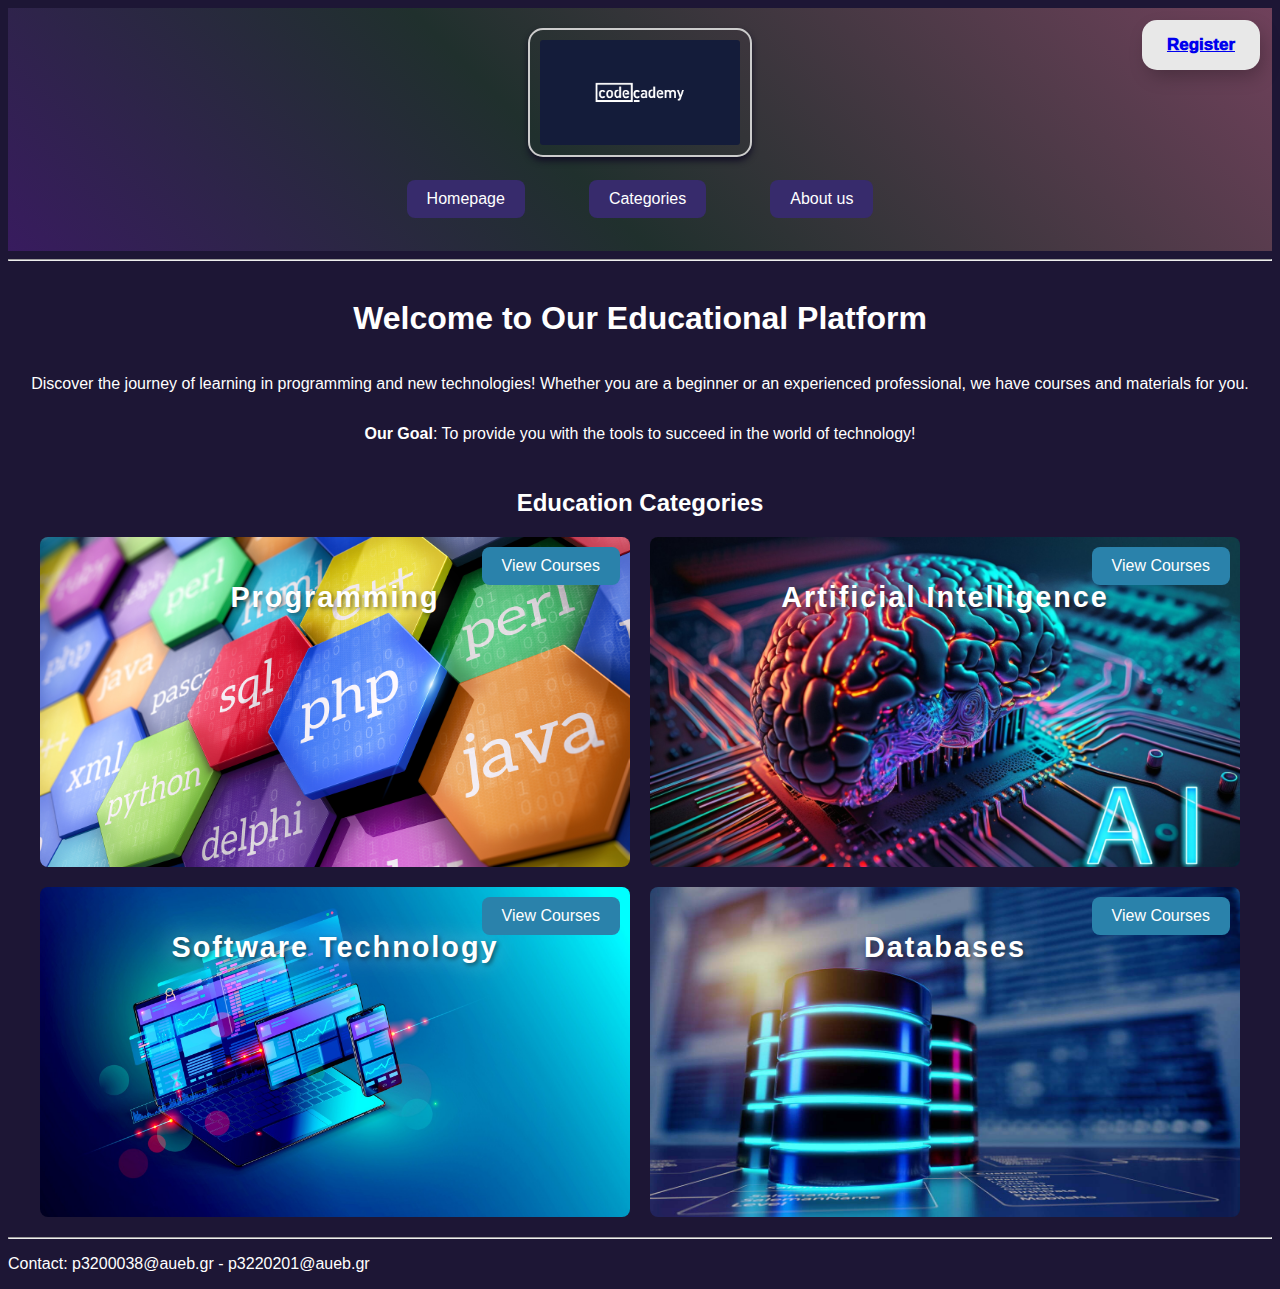
<file: ΗΤΜL/PART_A/exercize5/index.html>
<!DOCTYPE html>
<html>
<head>
    <title>Homepage</title>
    <link rel="stylesheet" href="style.css">
    <meta charset="UTF-8">
    <meta name="viewport" content="width=device-width, initial-scale=1.0">
</head>

<body>
    <header>
        <div id="header_photo">
            <img src="images/logo.webp" width="200" height="100">
        </div>
        <div id="menu">
            <table id="nav_bar">
                <tbody>
                    <tr>
                        <td><a href="index.html" target="_blank"> Homepage </a> </td>
                        <td> <a href="categories.html" target="_blank"> Categories</a> </td>
                        <td> <a href="about_us.html " target="_blank">  About us </a> </td>
                    </tr>
                </tbody>
            </table>
        </div>
        <button class="reg"><a href="registration.html" target="_blank">Register</a></button>
        </header>
    <hr/>

    <main>
        <!-- Welcome Section -->
        <section id="welcome">
            <h1>Welcome to Our Educational Platform</h1>
            <p>Discover the journey of learning in programming and new technologies! Whether you are a beginner or an experienced professional, we have courses and materials for you.</p>
            <p><strong>Our Goal</strong>: To provide you with the tools to succeed in the world of technology!</p>
        </section>

        <section id="featured-categories">
            <h2>Education Categories</h2>
            <div class="category-container">
                <div class="category">
                    <h3>Programming</h3>
                    <p class="description">Learn the fundamental principles and programming languages such as Java and Python.</p>
                    <a href="categories.html#programming" target="_blank">View Courses</a>
                </div>
                <div class="category">
                    <h3>Artificial Intelligence</h3>
                    <p class="description">Discover technologies like machine learning and natural language processing.</p>
                    <a href="categories.html#ai" target="_blank">View Courses</a>
                </div>
                <div class="category">
                    <h3>Software Technology</h3>
                    <p class="description">Explore software design practices and quality assurance.</p>
                    <a href="categories.html" target="_blank">View Courses</a>
                </div>
                <div class="category">
                    <h3>Databases</h3>
                    <p class="description">Learn how to design and manage databases such as SQL and NoSQL.</p>
                    <a href="categories.html" target="_blank">View Courses</a>
                </div>
            </div>
        </section>

        
    </main>

    <hr>

    <footer>
        <p>Contact:
            <a href="mailto:p3200038@aueb.gr">p3200038@aueb.gr</a> -
            <a href="mailto:p3220201@aueb.gr">p3220201@aueb.gr</a>
        </p>
    </footer>
</body>
</html>
</file>
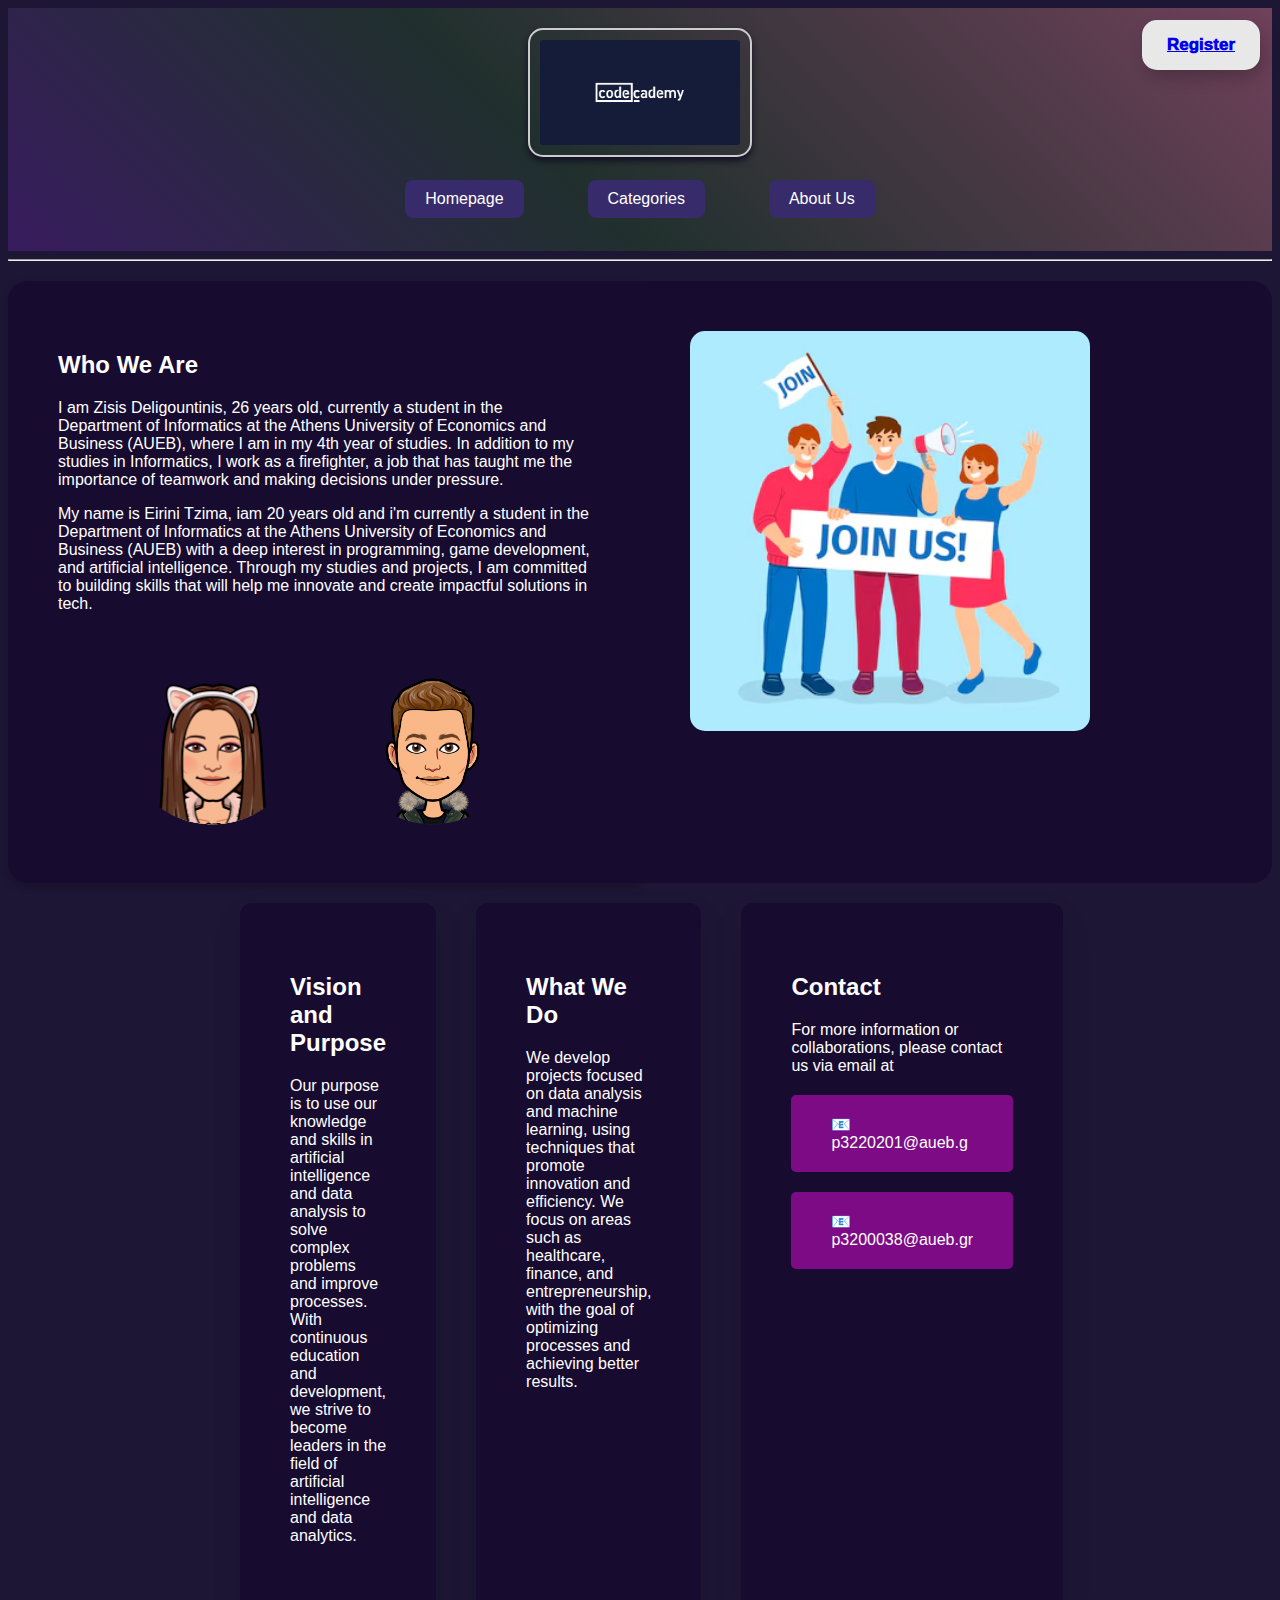
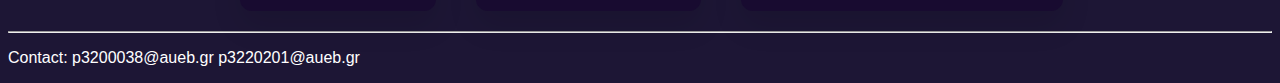
<file: ΗΤΜL/PART_A/exercize5/about_us.html>
<!DOCTYPE html>
<html lang="en">
<head>
    <meta charset="UTF-8">
    <meta name="viewport" content="width=device-width, initial-scale=1.0">
    <link rel="stylesheet" href="style.css">
    <style>
        #about_us{
            width: 400px;
            height: 400px;
        }
        @media (pointer: coarse) {
            #about_us{
                transform:none ;
            }
        }
        </style>
    <title>About Us</title>
</head>
<body>

    <header>
        <div id="header_photo">
            <img src="images/logo.webp" width="200" height="100" alt="Logo">
        </div>
        <div id="menu">
            <table id="nav_bar">
                <tbody>
                    <tr>
                        <td><a href="index.html" target="_blank"> Homepage </a></td>
                        <td><a href="categories.html" target="_blank"> Categories </a></td>
                        <td><a href="about_us.html" target="_blank"> About Us </a></td>
                    </tr>
                </tbody>
            </table>
        </div>
        <button class="reg"><a href="registration.html" target="_blank">Register</a></button>
    </header>
    <hr/>
    <!-- Split-screen layout for "Who We Are" section -->
    <div class="split-screen">
        <div class="split left">
            <h2>Who We Are</h2>
            <p>I am Zisis Deligountinis, 26 years old, currently a student in the Department of Informatics at the Athens University of Economics and Business (AUEB), where I am in my 4th year of studies. In addition to my studies in Informatics, I work as a firefighter, a job that has taught me the importance of teamwork and making decisions under pressure.</p>
            <p>My name is Eirini Tzima, iam 20 years old and i'm currently a student in the Department of Informatics at the Athens University of Economics and Business (AUEB) with a deep interest in programming, game development, and artificial intelligence. Through my studies and projects, I am committed to building skills that will help me innovate and create impactful solutions in tech.</p>
            <div class="team-container">
                <!-- First member -->
                <div class="image-container member1"></div>
                <!-- Second member -->
                <div class="image-container member2"></div>
            </div>
        </div>

        <div class="split right">
            <img id="about_us"src=" images/our-team.avif" alt="Our Team" />
        </div>
    </div>

    <div class="about_us">
        <div class="card">
            <h2>Vision and Purpose</h2>
            <p>Our purpose is to use our knowledge and skills in artificial intelligence and data analysis to solve complex problems and improve processes. With continuous education and development, we strive to become leaders in the field of artificial intelligence and data analytics.</p>
        </div>

        <div class="card">
            <h2>What We Do</h2>
            <p>We develop projects focused on data analysis and machine learning, using techniques that promote innovation and efficiency. We focus on areas such as healthcare, finance, and entrepreneurship, with the goal of optimizing processes and achieving better results.</p>
        </div>

        <div class="card">
            <h2>Contact</h2>
            <p>For more information or collaborations, please contact us via email at <a href="mailto:p3220201@aueb.gr"> 📧p3220201@aueb.g</a><a href="mailto:p3220201@aueb.gr"> 📧 p3200038@aueb.gr</a></p>
        </div>
    </div>

    <hr/>
    <footer>
        <p>Contact:
            <a href="mailto:p3200038@aueb.gr">p3200038@aueb.gr</a>
            <a href="mailto:p3220201@aueb.gr">p3220201@aueb.gr</a>
        </p>
    </footer>

</body>
</html>
</file>
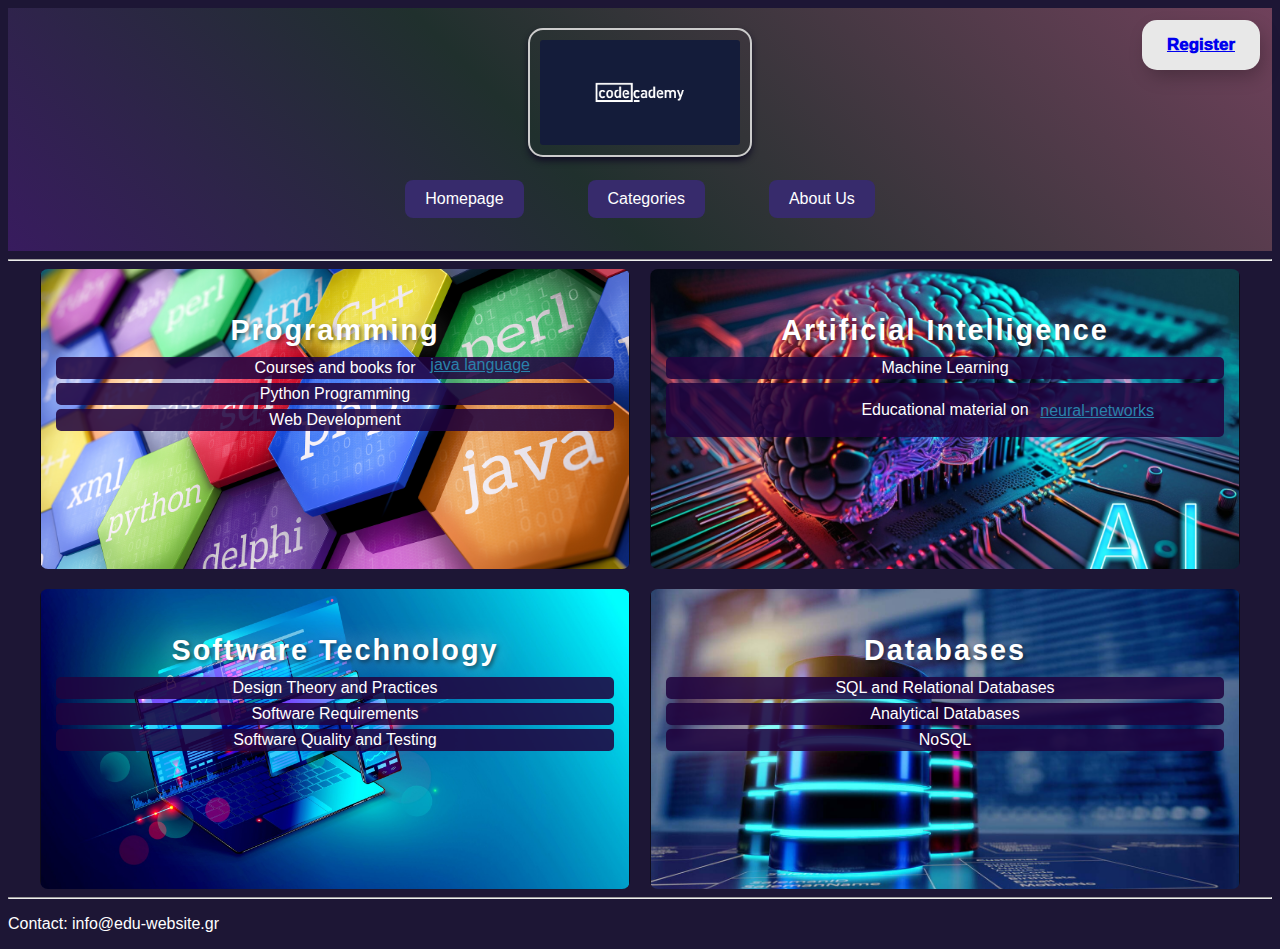
<file: ΗΤΜL/PART_A/exercize5/categories.html>
<!DOCTYPE html>
<html>
<head>
    <title>Categories</title>
    <meta charset="UTF-8">
    <meta name="viewport" content="width=device-width, initial-scale=1.0">
    <link rel="stylesheet" href="style.css">
    <style> .category {
        border-color: rgba(240, 248, 255, 0);
    }
    </style>
</head>
<body>
    <header>
        <div id="header_photo">
            <img src="images/logo.webp" width="200" height="100">
        </div>
        <div id="menu">
            <table id="nav_bar">
                <tbody>
                    <tr>
                        <td><a href="index.html" target="_blank"> Homepage </a> </td>
                        <td><a href="categories.html" target="_blank"> Categories </a></td>
                        <td><a href="about_us.html" target="_blank"> About Us </a></td>
                    </tr>
                </tbody>
            </table>
        </div>
        <button class="reg"><a href="registration.html" target="_blank">Register</a></button>
    </header>
    <hr/>

    <main class="category-container">
        <article class="category">
            <h3>Programming</h3>
            <p class="description">Learn the fundamental principles and programming languages such as Java and Python.</p>
            <ul>
                <li >Courses and books for <a id="link1" href="java-programming.html">java language</a></li>
                <li>Python Programming</li>
                <li>Web Development</li>
            </ul>

        </article>

        <article class="category">
            <h3>Artificial Intelligence</h3>
            <p class="description">Discover technologies like machine learning and natural language processing.</p>
            <ul >
                <li>Machine Learning</li>
                <li ><p>Educational material on<a id="link2" href="neural-networks.html">neural-networks</a></p></li>
            </ul>
        </article>

        <article class="category">
            <h3>Software Technology</h3>
            <p class="description">Explore software design practices and quality assurance.</p>
            <ul >
                <li>Design Theory and Practices</li>
                <li>Software Requirements</li>
                <li>Software Quality and Testing</li>
            </ul>
        </article>

        <article class="category">
            <h3>Databases</h3>
            <p class="description">Learn how to design and manage databases such as SQL and NoSQL.</p>
            <ul>
                <li>SQL and Relational Databases</li>
                <li>Analytical Databases</li>
                <li>NoSQL</li>
            </ul>
        </article>
    </main>

    <hr/>
    <footer>
        <p>Contact: <a href="mailto:info@edu-website.gr">info@edu-website.gr</a></p>
    </footer>
</body>
</html>
</file>
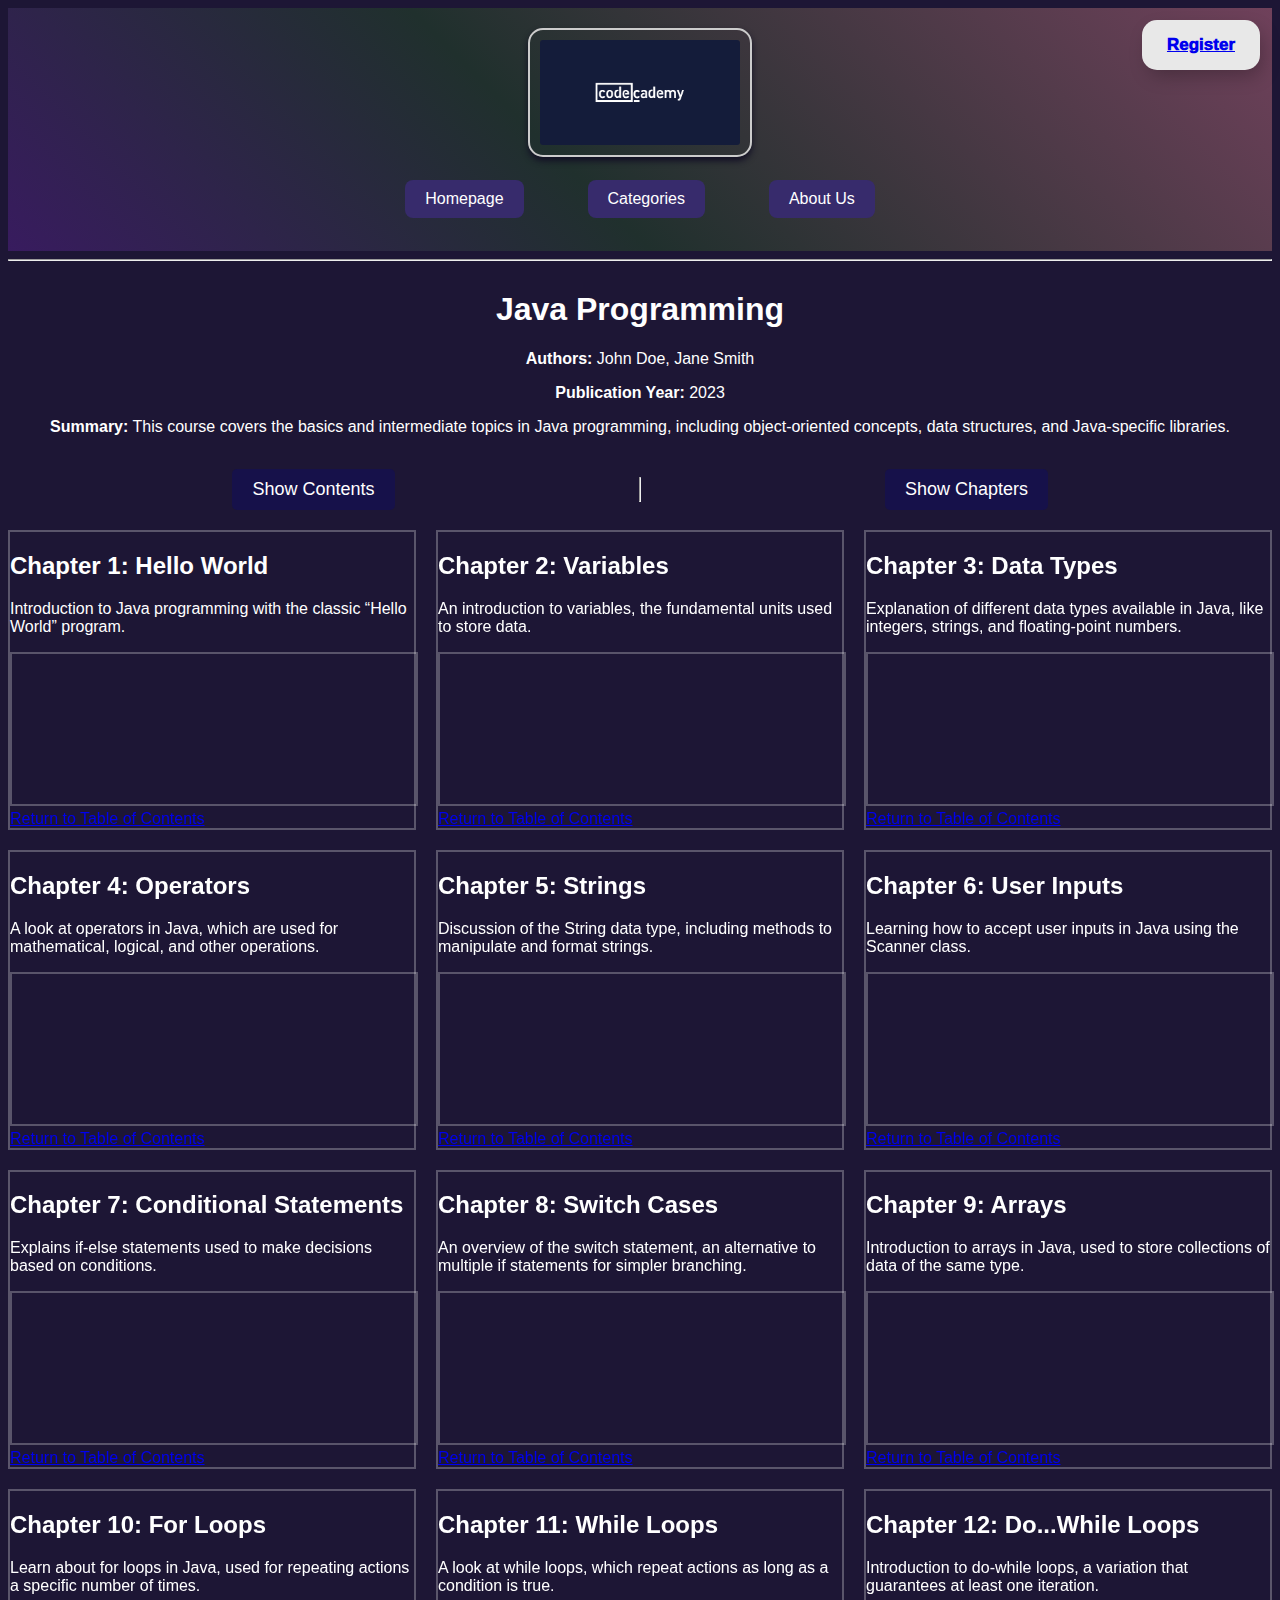
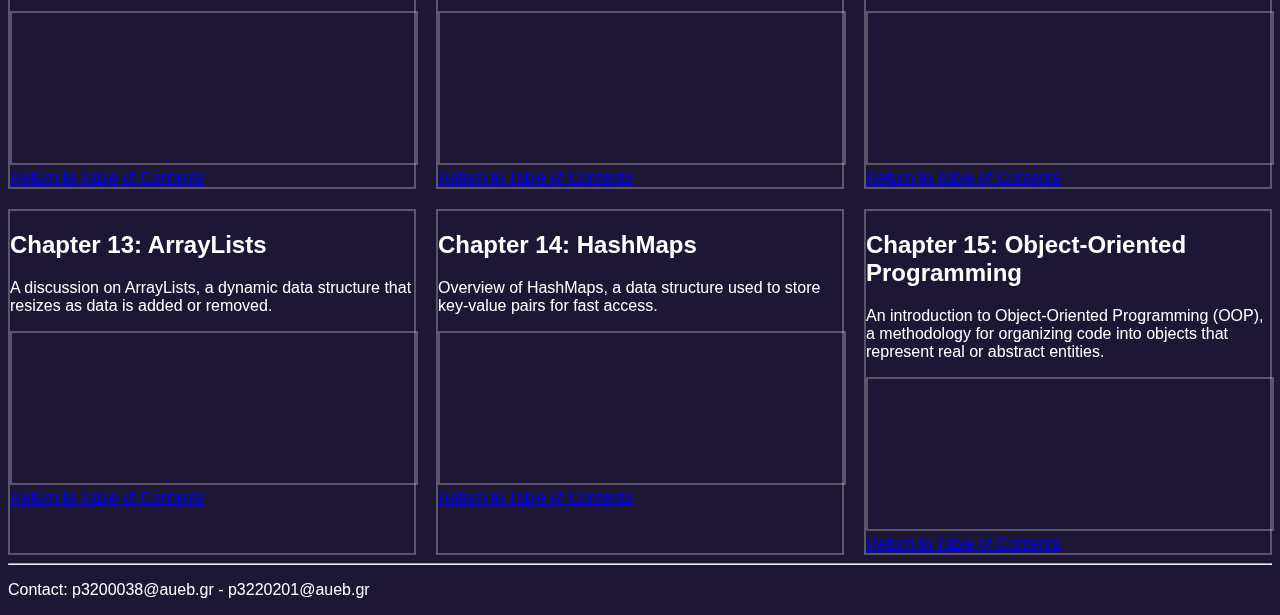
<file: ΗΤΜL/PART_A/exercize5/java-programming-lecture.html>
<!DOCTYPE html>
<html>
<head>
    <title>Java Course</title>
    <link rel="stylesheet" href="style.css">
    <meta charset="UTF-8">
    <meta name="viewport" content="width=device-width, initial-scale=1.0">
    <style>
        #start{
            text-align: center;
            margin-bottom: 1em;
            border: 1px solid #dddddd00;
            background-color: #371e5f00;
        }
    </style>

</head>
<body>
    <header>
        <div id="header_photo">
            <img src="images/logo.webp" width="200" height="100" alt="Logo">
        </div>
        <div id="menu">
            <table id="nav_bar">
                <tbody>
                    <tr>
                        <td><a href="index.html" target="_blank"> Homepage </a></td>
                        <td><a href="categories.html" target="_blank"> Categories </a></td>
                        <td><a href="about_us.html" target="_blank"> About Us </a></td>
                    </tr>
                </tbody>
            </table>
        </div>
        <button class="reg"><a href="registration.html" target="_blank">Register</a></button>
    </header>

    <hr/>
    <section id="start">
        <h1>Java Programming</h1>
        <p><strong>Authors:</strong> John Doe, Jane Smith</p>
        <p><strong>Publication Year:</strong> 2023</p>
        <p><strong>Summary:</strong> This course covers the basics and intermediate topics in Java programming, including object-oriented concepts, data structures, and Java-specific libraries.</p>
    </section>
    <main class="lectures">
        <!-- Book Information -->
        <section class="info" id="toc-container">
            <!-- Button to trigger hover -->
            <button id="toc-button">Show Contents</button>
        
            <!-- Hidden Table of Contents -->
            <div id="toc">
                <p><strong>Contents:</strong></p>
                <ul>
                    <li>⌨️ (0:00:00) Hello World </li>
                    <li>⌨️ (0:06:39) Variables </li>
                    <li>⌨️ (0:13:12) Data Types </li>
                    <li>⌨️ (0:20:27) Operators </li>
                    <li>⌨️ (0:47:33) Strings </li>
                    <li>⌨️ (1:16:42) User Inputs </li>
                    <li>⌨️ (1:35:13) Conditional Statements </li>
                    <li>⌨️ (1:46:38) Switch Cases </li>
                    <li>⌨️ (1:55:59) Arrays </li>
                    <li>⌨️ (2:27:45) For Loops </li>
                    <li>⌨️ (2:47:22) While Loops </li>
                    <li>⌨️ (2:50:20) Do...While Loops </li>
                    <li>⌨️ (2:52:02) ArrayLists </li>
                    <li>⌨️ (3:12:25) HashMaps </li>
                    <li>⌨️ (3:28:38) Object-Oriented Programming </li>
                </ul>
                <p><strong>Rating:</strong> 4.8/5 (540 ratings)</p>
                <a href="java-programming.html">Return to Java Programming</a>
            </div>
        </section>
        

        <hr>
        <!-- Table of Contents -->
        <section class="info" id="toc-container">
            <!-- Button to trigger hover -->
            <button id="toc-button">Show Chapters</button>
        
            <!-- Hidden Table of Contents -->
            <div id="toc">
                <p><strong>Chapter:</strong></p>
                <ul>
                    <li><a href="#chapter1">Chapter 1: Hello World</a></li>
                    <li><a href="#chapter1">Chapter 1: Hello World</a></li>
                    <li><a href="#chapter2">Chapter 2: Variables</a></li>
                    <li><a href="#chapter3">Chapter 3: Data Types</a></li>
                    <li><a href="#chapter4">Chapter 4: Operators</a></li>
                    <li><a href="#chapter5">Chapter 5: Strings</a></li>
                    <li><a href="#chapter6">Chapter 6: User Inputs</a></li>
                    <li><a href="#chapter7">Chapter 7: Conditional Statements</a></li>
                    <li><a href="#chapter8">Chapter 8: Switch Cases</a></li>
                    <li><a href="#chapter9">Chapter 9: Arrays</a></li>
                    <li><a href="#chapter10">Chapter 10: For Loops</a></li>
                    <li><a href="#chapter11">Chapter 11: While Loops</a></li>
                    <li><a href="#chapter12">Chapter 12: Do...While Loops</a></li>
                    <li><a href="#chapter13">Chapter 13: ArrayLists</a></li>
                    <li><a href="#chapter14">Chapter 14: HashMaps</a></li>
                    <li><a href="#chapter15">Chapter 15: Object-Oriented Programming</a></li>
                </ul>
            </div>
        </section>

        <!-- Chapters -->
        <section id="chapter1" class="chapter">
            <h2>Chapter 1: Hello World</h2>
            <p>Introduction to Java programming with the classic “Hello World” program.</p>
            <iframe width="560" height="315" src="https://www.youtube.com/embed/A74TOX803D0?start=0" allowfullscreen></iframe>
            <br>
            <a href="#toc">Return to Table of Contents</a>
        </section>

        <section id="chapter2" class="chapter">
            <h2>Chapter 2: Variables</h2>
            <p>An introduction to variables, the fundamental units used to store data.</p>
            <iframe width="560" height="315" src="https://www.youtube.com/embed/A74TOX803D0?start=399" allowfullscreen></iframe>
            <br>
            <a href="#toc">Return to Table of Contents</a>
        </section>

        <section id="chapter3" class="chapter">
            <h2>Chapter 3: Data Types</h2>
            <p>Explanation of different data types available in Java, like integers, strings, and floating-point numbers.</p>
            <iframe width="560" height="315" src="https://www.youtube.com/embed/A74TOX803D0?start=792" allowfullscreen></iframe>
            <br>
            <a href="#toc">Return to Table of Contents</a>
        </section>

        <section id="chapter4" class="chapter">
            <h2>Chapter 4: Operators</h2>
            <p>A look at operators in Java, which are used for mathematical, logical, and other operations.</p>
            <iframe width="560" height="315" src="https://www.youtube.com/embed/A74TOX803D0?start=1227" allowfullscreen></iframe>
            <br>
            <a href="#toc">Return to Table of Contents</a>
        </section>

        <section id="chapter5" class="chapter">
            <h2>Chapter 5: Strings</h2>
            <p>Discussion of the String data type, including methods to manipulate and format strings.</p>
            <iframe width="560" height="315" src="https://www.youtube.com/embed/A74TOX803D0?start=2853" allowfullscreen></iframe>
            <br>
            <a href="#toc">Return to Table of Contents</a>
        </section>

        <section id="chapter6" class="chapter">
            <h2>Chapter 6: User Inputs</h2>
            <p>Learning how to accept user inputs in Java using the Scanner class.</p>
            <iframe width="560" height="315" src="https://www.youtube.com/embed/A74TOX803D0?start=4602" allowfullscreen></iframe>
            <br>
            <a href="#toc">Return to Table of Contents</a>
        </section>

        <section id="chapter7" class="chapter">
            <h2>Chapter 7: Conditional Statements</h2>
            <p>Explains if-else statements used to make decisions based on conditions.</p>
            <iframe width="560" height="315" src="https://www.youtube.com/embed/A74TOX803D0?start=5713" allowfullscreen></iframe>
            <br>
            <a href="#toc">Return to Table of Contents</a>
        </section>

        <section id="chapter8" class="chapter">
            <h2>Chapter 8: Switch Cases</h2>
            <p>An overview of the switch statement, an alternative to multiple if statements for simpler branching.</p>
            <iframe width="560" height="315" src="https://www.youtube.com/embed/A74TOX803D0?start=6398" allowfullscreen></iframe>
            <br>
            <a href="#toc">Return to Table of Contents</a>
        </section>

        <section id="chapter9" class="chapter">
            <h2>Chapter 9: Arrays</h2>
            <p>Introduction to arrays in Java, used to store collections of data of the same type.</p>
            <iframe width="560" height="315" src="https://www.youtube.com/embed/A74TOX803D0?start=6959" allowfullscreen></iframe>
            <br>
            <a href="#toc">Return to Table of Contents</a>
        </section>

        <section id="chapter10" class="chapter">
            <h2>Chapter 10: For Loops</h2>
            <p>Learn about for loops in Java, used for repeating actions a specific number of times.</p>
            <iframe width="560" height="315" src="https://www.youtube.com/embed/A74TOX803D0?start=10065" allowfullscreen></iframe>
            <br>
            <a href="#toc">Return to Table of Contents</a>
        </section>

        <section id="chapter11" class="chapter">
            <h2>Chapter 11: While Loops</h2>
            <p>A look at while loops, which repeat actions as long as a condition is true.</p>
            <iframe width="560" height="315" src="https://www.youtube.com/embed/A74TOX803D0?start=10042" allowfullscreen></iframe>
            <br>
            <a href="#toc">Return to Table of Contents</a>
        </section>

        <section id="chapter12" class="chapter">
            <h2>Chapter 12: Do...While Loops</h2>
            <p>Introduction to do-while loops, a variation that guarantees at least one iteration.</p>
            <iframe width="560" height="315" src="https://www.youtube.com/embed/A74TOX803D0?start=10220" allowfullscreen></iframe>
            <br>
            <a href="#toc">Return to Table of Contents</a>
        </section>

        <section id="chapter13" class="chapter">
            <h2>Chapter 13: ArrayLists</h2>
            <p>A discussion on ArrayLists, a dynamic data structure that resizes as data is added or removed.</p>
            <iframe width="560" height="315" src="https://www.youtube.com/embed/A74TOX803D0?start=10322" allowfullscreen></iframe>
            <br>
            <a href="#toc">Return to Table of Contents</a>
        </section>

        <section id="chapter14" class="chapter">
            <h2>Chapter 14: HashMaps</h2>
            <p>Overview of HashMaps, a data structure used to store key-value pairs for fast access.</p>
            <iframe width="560" height="315" src="https://www.youtube.com/embed/A74TOX803D0?start=11545" allowfullscreen></iframe>
            <br>
            <a href="#toc">Return to Table of Contents</a>
        </section>

        <section id="chapter15" class="chapter">
            <h2>Chapter 15: Object-Oriented Programming</h2>
            <p>An introduction to Object-Oriented Programming (OOP), a methodology for organizing code into objects that represent real or abstract entities.</p>
            <iframe width="560" height="315" src="https://www.youtube.com/embed/A74TOX803D0?start=12518" allowfullscreen></iframe>
            <br>
            <a href="#toc">Return to Table of Contents</a>
        </section>
    </main>
    <hr/>
    <footer>
        <p>Contact:
            <a href="mailto:p3200038@aueb.gr">p3200038@aueb.gr</a> -
            <a href="mailto:p3220201@aueb.gr">p3220201@aueb.gr</a>
        </p>
    </footer>
</body>
</html>
</file>
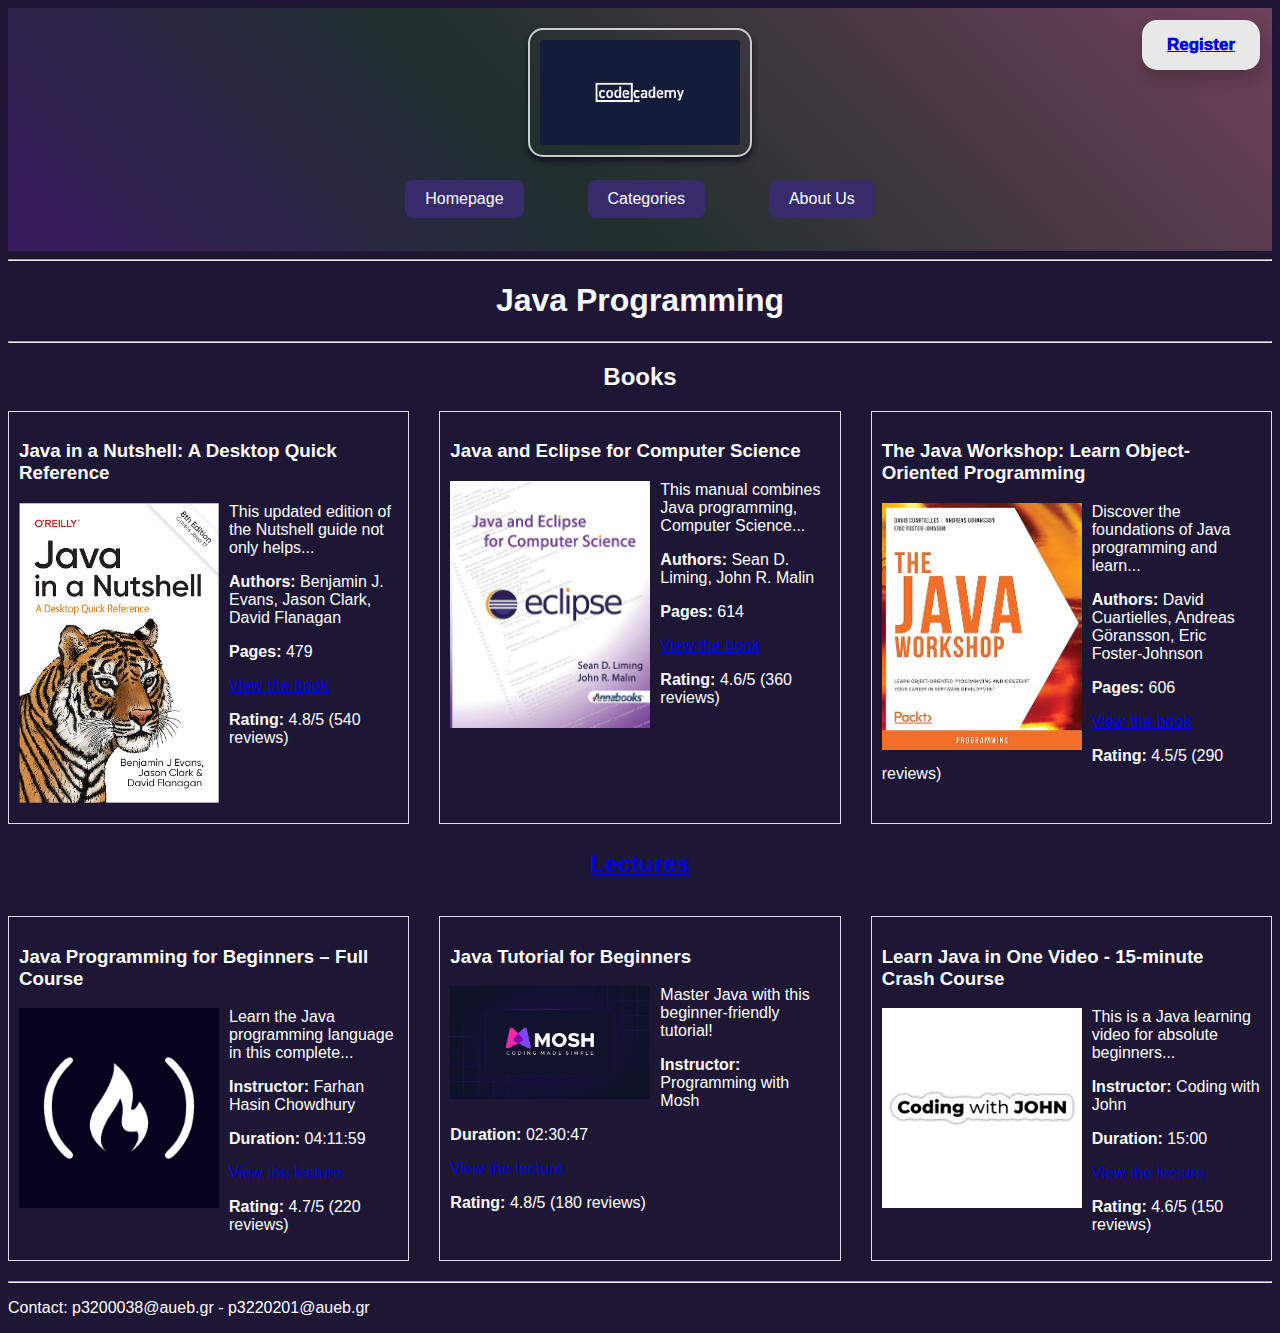
<file: ΗΤΜL/PART_A/exercize5/java-programming.html>
<!DOCTYPE html>
<html>
<head>
    <title>Java Programming</title>
    <meta charset="UTF-8">
    <meta name="viewport" content="width=device-width, initial-scale=1.0">
    <link rel="stylesheet" href="style.css">
    <style>
        h1,h2{
            text-align: center;
        }
    </style>
</head>

<body>
    <header>
        <div id="header_photo">
            <img src="images/logo.webp" width="200" height="100">
        </div>
        <div id="menu">
            <table id="nav_bar">
                <tbody>
                    <tr>
                        <td><a href="index.html" target="_blank"> Homepage </a></td>
                        <td><a href="categories.html" target="_blank"> Categories </a></td>
                        <td><a href="about_us.html" target="_blank"> About Us </a></td>
                    </tr>
                </tbody>
            </table>
        </div>
        <button class="reg"><a href="registration.html" target="_blank">Register</a></button>
    </header>
    <hr/>

    <main>
        <h1>Java Programming</h1>
        <hr/> 
        <h2>Books</h2>

        <section>
            <div class="article-row">
                <article>
                    <h3>Java in a Nutshell: A Desktop Quick Reference</h3>
                    <img src="images/Java in a Nutshell- A Desktop Quick Reference.jpg" alt="Java Book 1" width="100" height="150">
                    <p>This updated edition of the Nutshell guide not only helps...</p>
                    <p><strong>Authors:</strong> Benjamin J. Evans, Jason Clark, David Flanagan</p>
                    <p><strong>Pages:</strong> 479</p>
                    <a href="https://freecomputerbooks.com/Java-in-a-Nutshell.html" target="_blank">View the book</a>
                    <p><strong>Rating:</strong> 4.8/5 (540 reviews)</p>
                </article>

                <article>
                    <h3>Java and Eclipse for Computer Science</h3>
                    <img src="images/Java and Eclipse for Computer Science.jpg" alt="Java Book 2" width="100" height="150">
                    <p>This manual combines Java programming, Computer Science...</p>
                    <p><strong>Authors:</strong> Sean D. Liming, John R. Malin</p>
                    <p><strong>Pages:</strong> 614</p>
                    <a href="https://freecomputerbooks.com/Java-and-Eclipse-for-Computer-Science.html" target="_blank">View the book</a>
                    <p><strong>Rating:</strong> 4.6/5 (360 reviews)</p>
                </article>

                <article>
                    <h3>The Java Workshop: Learn Object-Oriented Programming</h3>
                    <img src="images/The Java Workshop- Learn Object-Oriented Programming.jpg" alt="Java Book 3" width="100" height="150">
                    <p>Discover the foundations of Java programming and learn...</p>
                    <p><strong>Authors:</strong> David Cuartielles, Andreas Göransson, Eric Foster-Johnson</p>
                    <p><strong>Pages:</strong> 606</p>
                    <a href="https://freecomputerbooks.com/The-Java-Workshop.html" target="_blank">View the book</a>
                    <p><strong>Rating:</strong> 4.5/5 (290 reviews)</p>
                </article>
            </div>
            <h2 class="linked"><a id="linked" href="java-programming-lecture.html">Lectures</a></h2>
            <div class="article-row">

                <article>
                    <h3>Java Programming for Beginners – Full Course</h3>
                    <img src="images/free code camp.png" alt="Java Lecture 1" width="150" height="150">
                    <p>Learn the Java programming language in this complete...</p>
                    <p><strong>Instructor:</strong> Farhan Hasin Chowdhury</p>
                    <p><strong>Duration:</strong> 04:11:59</p>
                    <a href="https://www.youtube.com/watch?v=A74TOX803D0" target="_blank">View the lecture</a>
                    <p><strong>Rating:</strong> 4.7/5 (220 reviews)</p>
                </article>

                <article>
                    <h3>Java Tutorial for Beginners</h3>
                    <img src="images/programming with mosh.jpeg" alt="Java Lecture 2" width="150" height="150">
                    <p>Master Java with this beginner-friendly tutorial!</p>
                    <p><strong>Instructor:</strong> Programming with Mosh</p>
                    <p><strong>Duration:</strong> 02:30:47</p>
                    <a href="https://www.youtube.com/watch?v=eIrMbAQSU34" target="_blank">View the lecture</a>
                    <p><strong>Rating:</strong> 4.8/5 (180 reviews)</p>
                </article>

                <article>
                    <h3>Learn Java in One Video - 15-minute Crash Course</h3>
                    <img src="images/coding.jpg" alt="Java Lecture 3" width="150" height="150">
                    <p>This is a Java learning video for absolute beginners...</p>
                    <p><strong>Instructor:</strong> Coding with John</p>
                    <p><strong>Duration:</strong> 15:00</p>
                    <a href="https://www.youtube.com/watch?v=drQK8ciCAjY" target="_blank">View the lecture</a>
                    <p><strong>Rating:</strong> 4.6/5 (150 reviews)</p>
                </article>
            </div>
        </section>

    </main>

    <hr>

    <footer>
        <p>Contact:
            <a href="mailto:p3200038@aueb.gr">p3200038@aueb.gr</a> -
            <a href="mailto:p3220201@aueb.gr">p3220201@aueb.gr</a>
        </p>
    </footer>
</body>
</html>
</file>
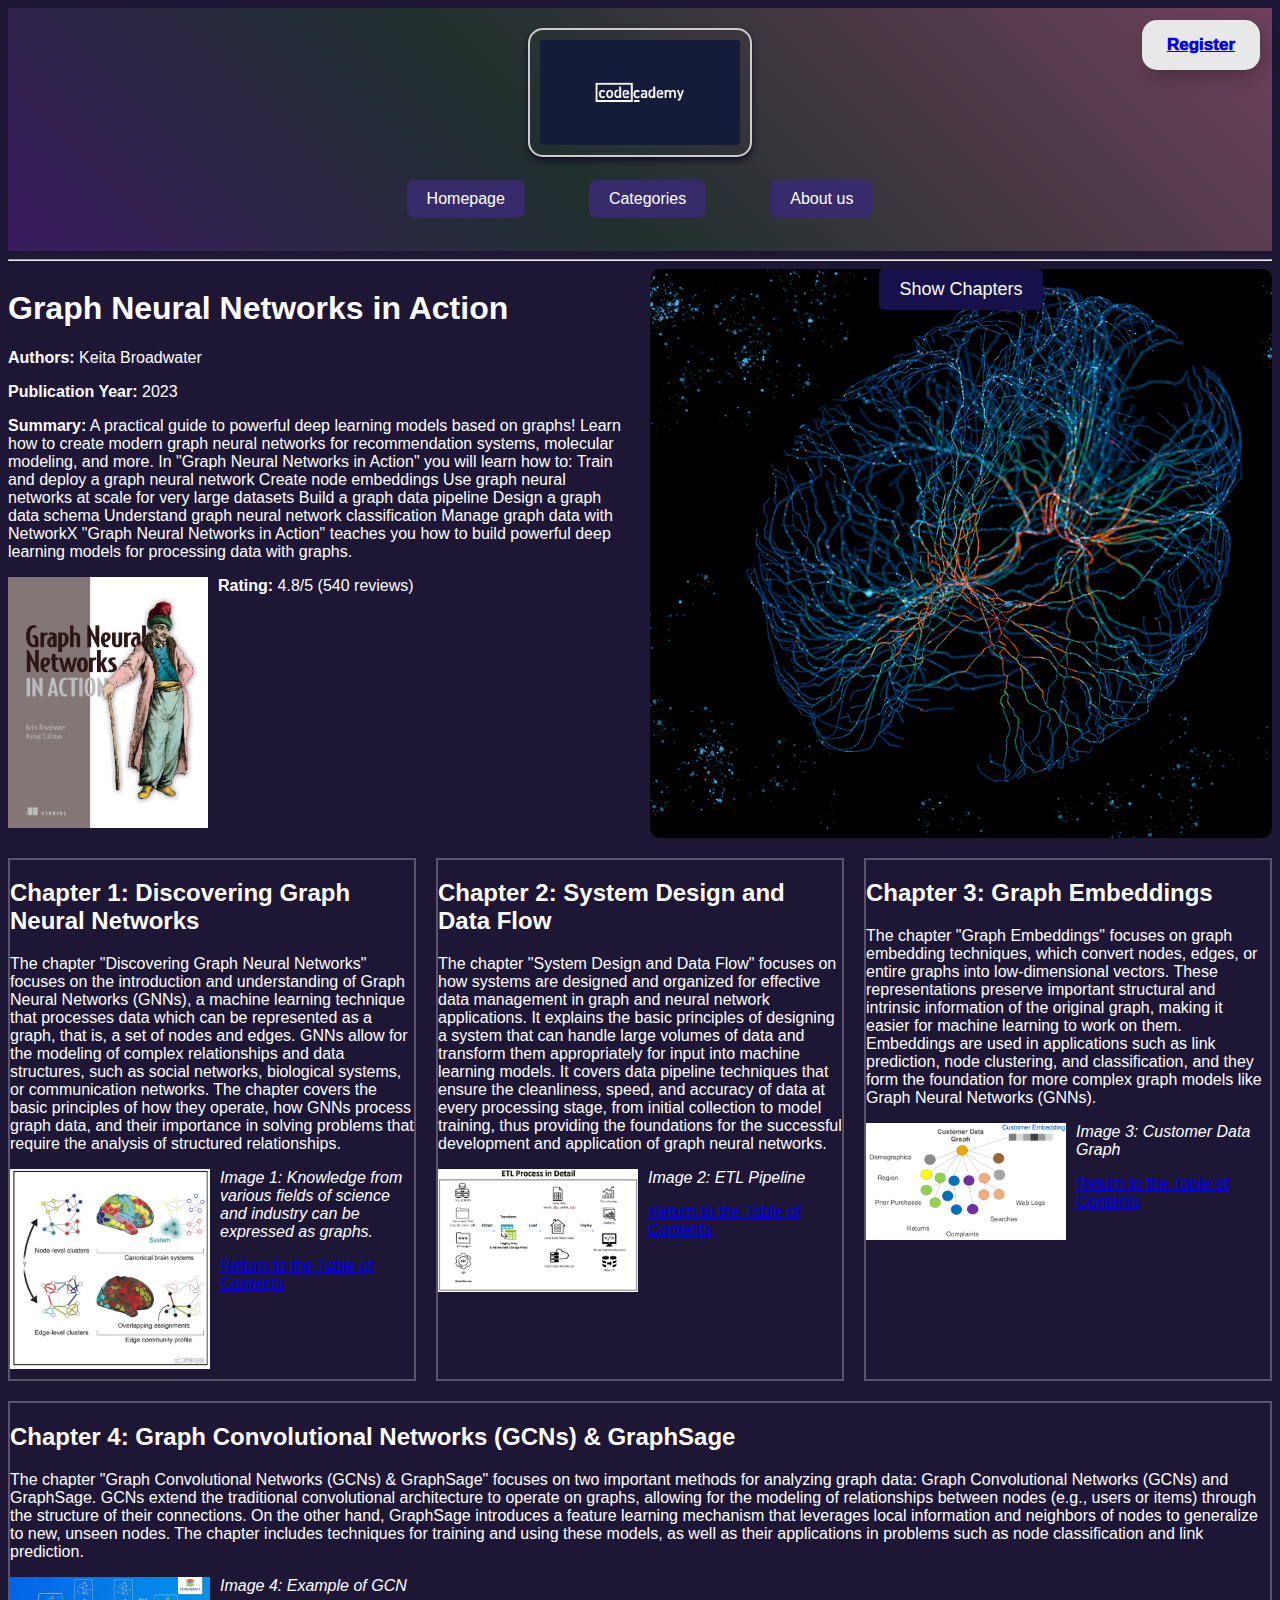
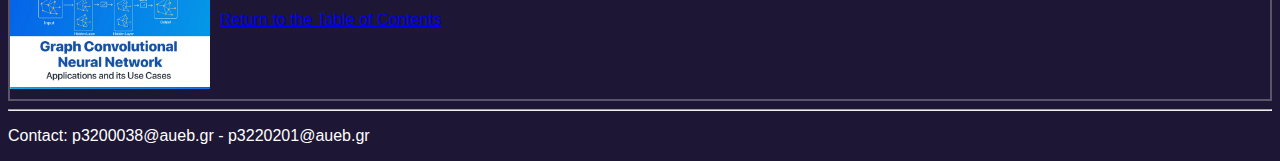
<file: ΗΤΜL/PART_A/exercize5/neural-book.html>
<!DOCTYPE html>
<html>
<head>
    <title>Neural Networks Book</title>
    <link rel="stylesheet" href="style.css">
    <meta charset="UTF-8">
    <meta name="viewport" content="width=device-width, initial-scale=1.0">
    <style>
        #toc{
            border: none;
            top: 7%;
            left: 50%;
            transform: translateX(-50%);
            padding: 20px;
            margin-top: 10px; 
        }
        #toc-container{
            position: relative;
            height: auto;
            border-radius:10px;
            background-image: url('images/ni.gif'); 
            background-size: cover; 
            background-position: center;
            background-repeat: no-repeat;
        }
        @media (max-width: 1000px) {
            #toc-container {
                position: fixed;
                right: 15px; 
                top: 48%; 
                width: 6px; 
                height: 50px; 
                border-radius: 5px;
            }
            #toc{
                position: absolute;
                top: 7%;
                left: -170px ;  
            }
        }
    </style>
</head>

<body>
    <header>
        <div id="header_photo">
            <img src="images/logo.webp" width="200" height="100">
        </div>
        <div id="menu">
            <table id="nav_bar">
                <tbody>
                    <tr>
                        <td><a href="index.html" target="_blank"> Homepage </a></td>
                        <td><a href="categories.html" target="_blank"> Categories</a></td>
                        <td><a href="about_us.html" target="_blank"> About us </a></td>
                    </tr>
                </tbody>
            </table>
        </div>
        <button class="reg"><a href="registration.html" target="_blank">Register</a></button>
    </header>
    <hr/>

    <main class="lectures" >
        <!-- Book Information -->
        <section class="info">
            <h1>Graph Neural Networks in Action</h1>
            <p><strong>Authors:</strong> Keita Broadwater</p>
            <p><strong>Publication Year:</strong> 2023</p>
            <p><strong>Summary:</strong>
            A practical guide to powerful deep learning models based on graphs! Learn how to create modern graph neural networks for recommendation systems, molecular modeling, and more. In "Graph Neural Networks in Action" you will learn how to:
                    Train and deploy a graph neural network
                    Create node embeddings
                    Use graph neural networks at scale for very large datasets
                    Build a graph data pipeline
                    Design a graph data schema
                    Understand graph neural network classification
                    Manage graph data with NetworkX
                    "Graph Neural Networks in Action" teaches you how to build powerful deep learning models for processing data with graphs.
            </p>
            <img src="images/graph.jpeg" width="100" height="150" alt="Cover of the book Graph Neural Networks in Action">
            <p><strong>Rating:</strong> 4.8/5 (540 reviews)</p>
        </section>
    
        <section class="info" id="toc-container">
            <!-- Button to trigger hover -->
            <button id="toc-button">Show Chapters</button>
            
            <!-- Hidden Table of Contents -->
            <div id="toc" >
                <p><strong>Chapter:</strong></p>
                <ul>
                    <li><a href="#chapter1">Chapter 1: Discovering Graph Neural Networks</a></li>
                    <li><a href="#chapter2">Chapter 2: System Design and Data Flow</a></li>
                    <li><a href="#chapter3">Chapter 3: Graph Embeddings</a></li>
                    <li><a href="#chapter4">Chapter 4: Graph Convolutional Networks (GCNs) & GraphSage</a></li>
                </ul>
            </div>


        </section>


        <!-- Chapters -->
        <section id="chapter1" class="chapter">
            <h2>Chapter 1: Discovering Graph Neural Networks</h2>
            <p>
            The chapter "Discovering Graph Neural Networks" focuses on the introduction and understanding of Graph Neural Networks (GNNs), a machine learning technique that processes data which can be represented as a graph, that is, a set of nodes and edges. GNNs allow for the modeling of complex relationships and data structures, such as social networks, biological systems, or communication networks. The chapter covers the basic principles of how they operate, how GNNs process graph data, and their importance in solving problems that require the analysis of structured relationships.
            </p>
            <img src="images/graph1.jpg" width="200" height="150" alt="Graph Neural Networks">
            <p><em>Image 1: Knowledge from various fields of science and industry can be expressed as graphs.</em></p>
            <a href="#toc">Return to the Table of Contents</a>
        </section>

        <section id="chapter2" class="chapter">
            <h2>Chapter 2: System Design and Data Flow</h2>
            <p>
            The chapter "System Design and Data Flow" focuses on how systems are designed and organized for effective data management in graph and neural network applications. It explains the basic principles of designing a system that can handle large volumes of data and transform them appropriately for input into machine learning models. It covers data pipeline techniques that ensure the cleanliness, speed, and accuracy of data at every processing stage, from initial collection to model training, thus providing the foundations for the successful development and application of graph neural networks.
            </p>
            <img src="images/etl.png" width="200" height="150" alt="System Design and Data Flow">
            <p><em>Image 2: ETL Pipeline</em></p>
            <a href="#toc">Return to the Table of Contents</a>
        </section>

        <section id="chapter3" class="chapter">
            <h2>Chapter 3: Graph Embeddings</h2>
            <p>
            The chapter "Graph Embeddings" focuses on graph embedding techniques, which convert nodes, edges, or entire graphs into low-dimensional vectors. These representations preserve important structural and intrinsic information of the original graph, making it easier for machine learning to work on them. Embeddings are used in applications such as link prediction, node clustering, and classification, and they form the foundation for more complex graph models like Graph Neural Networks (GNNs).
            </p>
            <img src="images/graphs3.webp" width="200" height="150" alt="Graph Embeddings">
            <p><em>Image 3: Customer Data Graph</em></p>
            <a href="#toc">Return to the Table of Contents</a>
        </section>

        <section id="chapter4" class="chapter">
            <h2>Chapter 4: Graph Convolutional Networks (GCNs) & GraphSage</h2>
            <p>
            The chapter "Graph Convolutional Networks (GCNs) & GraphSage" focuses on two important methods for analyzing graph data: Graph Convolutional Networks (GCNs) and GraphSage. GCNs extend the traditional convolutional architecture to operate on graphs, allowing for the modeling of relationships between nodes (e.g., users or items) through the structure of their connections. On the other hand, GraphSage introduces a feature learning mechanism that leverages local information and neighbors of nodes to generalize to new, unseen nodes. The chapter includes techniques for training and using these models, as well as their applications in problems such as node classification and link prediction.
            </p>
            <img src="images/graphs4.webp" width="200" height="150" alt="GCNs">
            <p><em>Image 4: Example of GCN</em></p>
            <a href="#toc">Return to the Table of Contents</a>
        </section>
    </main>

    <hr/>

    <footer>
        <p>Contact:
            <a href="mailto:p3200038@aueb.gr">p3200038@aueb.gr</a> -
            <a href="mailto:p3220201@aueb.gr">p3220201@aueb.gr</a>
        </p>
    </footer>
</body>
</html>
</file>
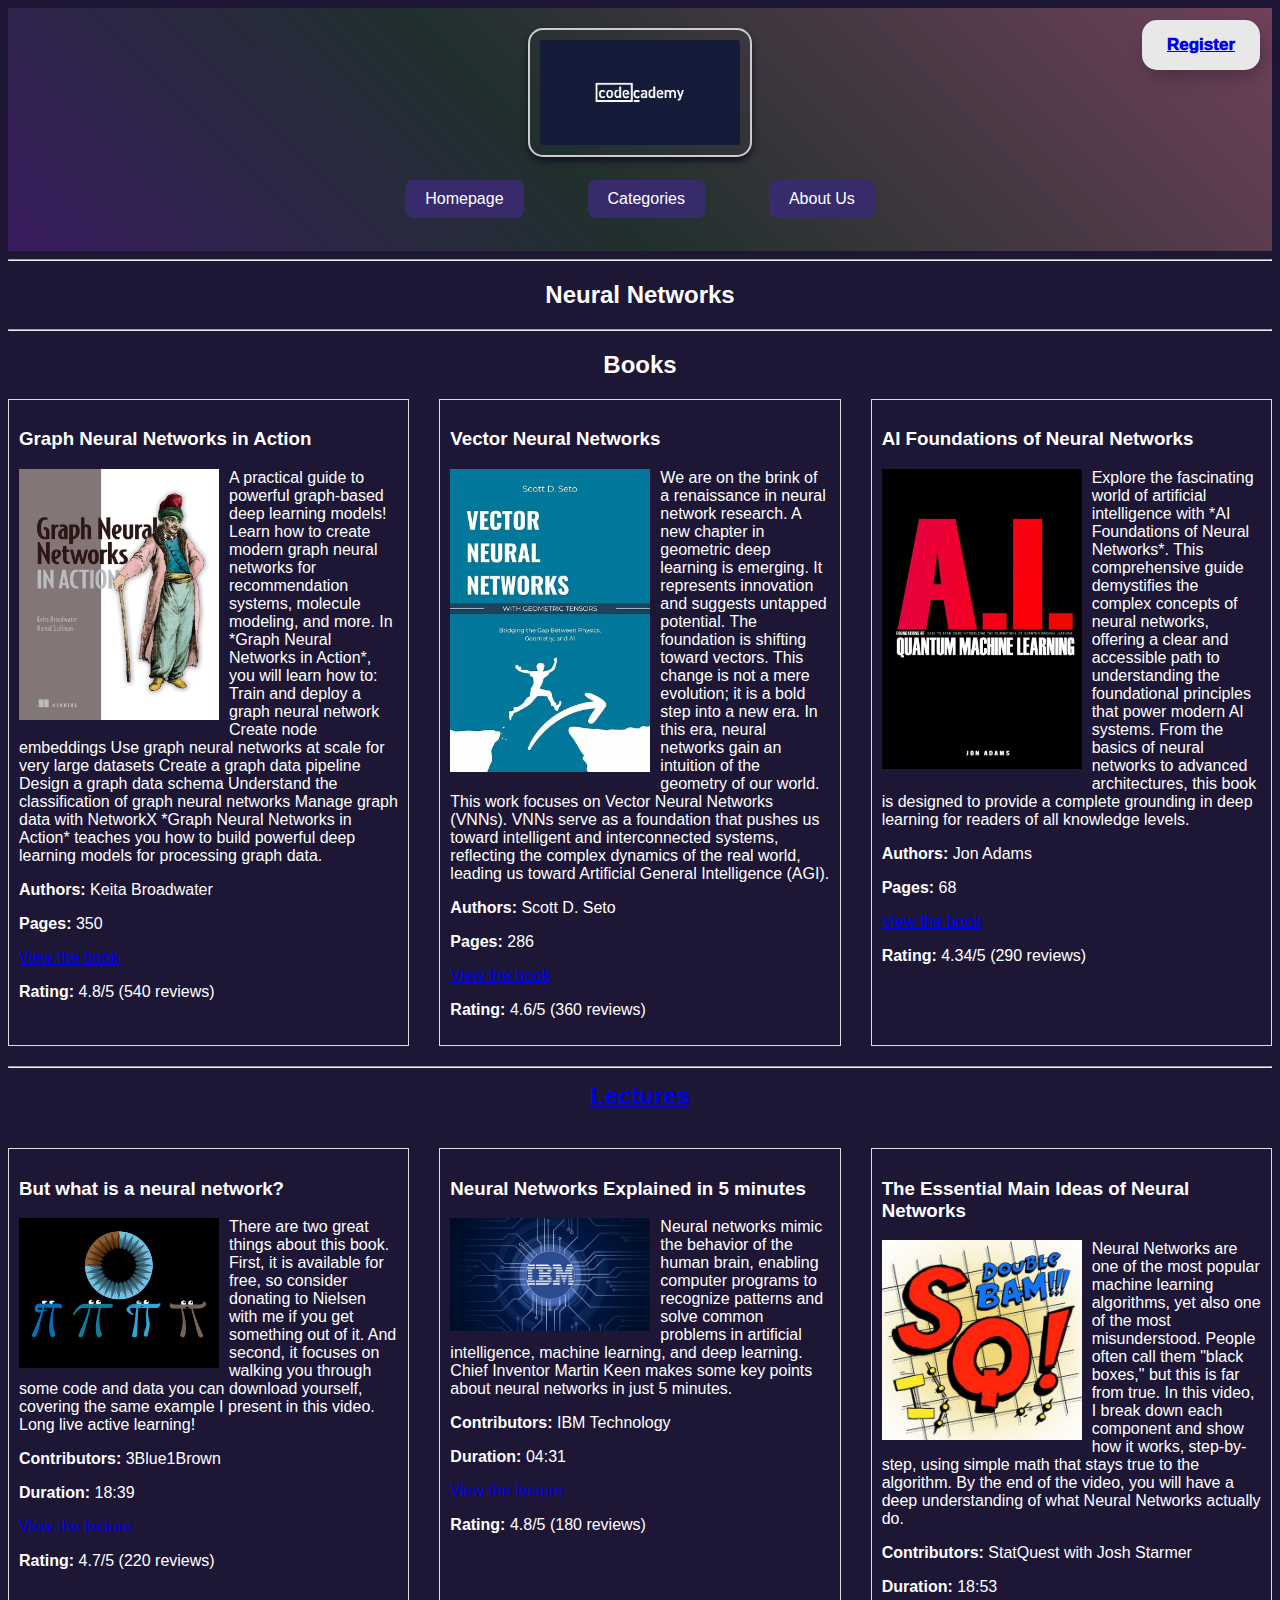
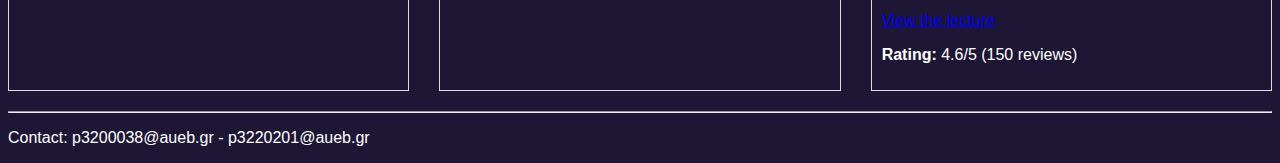
<file: ΗΤΜL/PART_A/exercize5/neural-networks.html>
<!DOCTYPE html>
<html>
<head>
    <title>Neural Networks</title>
    <link rel="stylesheet" href="style.css">
    <meta charset="UTF-8">
    <meta name="viewport" content="width=device-width, initial-scale=1.0">
    <style>
        h2 {
        text-align: center;
    }
    </style>
</head>

<body>
    <header>
        <div id="header_photo">
            <img src="images/logo.webp" width="200" height="100">
        </div>
        <div id="menu">
            <table id="nav_bar">
                <tbody>
                    <tr>
                        <td><a href="index.html" target="_blank">Homepage</a></td>
                        <td><a href="categories.html" target="_blank">Categories</a></td>
                        <td><a href="about_us.html" target="_blank">About Us</a></td>
                    </tr>
                </tbody>
            </table>
        </div>
        <button class="reg"><a href="registration.html" target="_blank">Register</a></button>
    </header>
    <hr/>

    <main>

        <h2>Neural Networks</h2>
        <hr/>
        <h2>Books</h2>
        <section class="article-row">
            <article>
                <h3>Graph Neural Networks in Action</h3>
                <img src="images/graph.jpeg" alt="AI Book 1" width="100" height="150">
                <p>
                    A practical guide to powerful graph-based deep learning models! Learn how to create modern graph neural networks for recommendation systems, molecule modeling, and more. In *Graph Neural Networks in Action*, you will learn how to:
                    Train and deploy a graph neural network
                    Create node embeddings
                    Use graph neural networks at scale for very large datasets
                    Create a graph data pipeline
                    Design a graph data schema
                    Understand the classification of graph neural networks
                    Manage graph data with NetworkX
                    *Graph Neural Networks in Action* teaches you how to build powerful deep learning models for processing graph data.
                </p>
                <p><strong>Authors:</strong> Keita Broadwater</p>
                <p><strong>Pages:</strong> 350</p>
                <a href="neural-book.html" target="_blank">View the book</a>
                <p><strong>Rating:</strong> 4.8/5 (540 reviews)</p>
            </article>

            <article>
                <h3>Vector Neural Networks</h3>
                <img src="images/vector.jpeg" alt="AI Book 2" width="100" height="150">
                <p>
                We are on the brink of a renaissance in neural network research. A new chapter in geometric deep learning is emerging. It represents innovation and suggests untapped potential. The foundation is shifting toward vectors. This change is not a mere evolution; it is a bold step into a new era. In this era, neural networks gain an intuition of the geometry of our world. This work focuses on Vector Neural Networks (VNNs). VNNs serve as a foundation that pushes us toward intelligent and interconnected systems, reflecting the complex dynamics of the real world, leading us toward Artificial General Intelligence (AGI).
                </p>
                <p><strong>Authors:</strong> Scott D. Seto</p>
                <p><strong>Pages:</strong> 286</p>
                <a href="https://www.amazon.co.uk/dp/B0CZGY2NT3?linkCode=gs2&tag=uuid07-21" target="_blank">View the book</a>
                <p><strong>Rating:</strong> 4.6/5 (360 reviews)</p>
            </article>

            <article>
                <h3>AI Foundations of Neural Networks</h3>
                <img src="images/aif.jpeg" alt="AI Book 3" width="100" height="150">
                <p>
                Explore the fascinating world of artificial intelligence with *AI Foundations of Neural Networks*. This comprehensive guide demystifies the complex concepts of neural networks, offering a clear and accessible path to understanding the foundational principles that power modern AI systems. From the basics of neural networks to advanced architectures, this book is designed to provide a complete grounding in deep learning for readers of all knowledge levels.
                </p>
                <p><strong>Authors:</strong> Jon Adams</p>
                <p><strong>Pages:</strong> 68</p>
                <a href="https://www.amazon.co.uk/dp/B0CV1B5CQY?linkCode=gs2&tag=uuid07-21" target="_blank">View the book</a>
                <p><strong>Rating:</strong> 4.34/5 (290 reviews)</p>
            </article>
        </section>
        <hr/>
        <h2 class="linked"><a id="linked" href="java-programming-lecture.html">Lectures</a></h2>
        <section class="article-row">
            <article>
                <h3>But what is a neural network?</h3>
                <img src="images/nn1.jpg" alt="Neural Network Lecture 1" width="150" height="150">
                <p>
                There are two great things about this book. First, it is available for free, so consider donating to Nielsen with me if you get something out of it. And second, it focuses on walking you through some code and data you can download yourself, covering the same example I present in this video. Long live active learning!
                </p>
                <p><strong>Contributors:</strong> 3Blue1Brown</p>
                <p><strong>Duration:</strong> 18:39</p>
                <a href="https://www.youtube.com/watch?v=aircAruvnKk" target="_blank">View the lecture</a>
                <p><strong>Rating:</strong> 4.7/5 (220 reviews)</p>
            </article>

            <article>
                <h3>Neural Networks Explained in 5 minutes</h3>
                <img src="images/nn2.jpg" alt="Neural Network Lecture 2" width="150" height="150">
                <p>
                Neural networks mimic the behavior of the human brain, enabling computer programs to recognize patterns and solve common problems in artificial intelligence, machine learning, and deep learning. Chief Inventor Martin Keen makes some key points about neural networks in just 5 minutes.
                </p>
                <p><strong>Contributors:</strong> IBM Technology</p>
                <p><strong>Duration:</strong> 04:31</p>
                <a href="https://www.youtube.com/watch?v=jmmW0F0biz0" target="_blank">View the lecture</a>
                <p><strong>Rating:</strong> 4.8/5 (180 reviews)</p>
            </article>

            <article>
                <h3>The Essential Main Ideas of Neural Networks</h3>
                <img src="images/nn3.jpg" alt="Neural Network Lecture 3" width="150" height="150">
                <p>
                Neural Networks are one of the most popular machine learning algorithms, yet also one of the most misunderstood. People often call them "black boxes," but this is far from true. In this video, I break down each component and show how it works, step-by-step, using simple math that stays true to the algorithm. By the end of the video, you will have a deep understanding of what Neural Networks actually do.
                </p>
                <p><strong>Contributors:</strong> StatQuest with Josh Starmer</p>
                <p><strong>Duration:</strong> 18:53</p>
                <a href="https://www.youtube.com/watch?v=CqOfi41LfDw" target="_blank">View the lecture</a>
                <p><strong>Rating:</strong> 4.6/5 (150 reviews)</p>
            </article>
        </section>
    </main>


    <hr/>
    <footer>
        <p>Contact:
            <a href="mailto:p3200038@aueb.gr">p3200038@aueb.gr</a> -
            <a href="mailto:p3220201@aueb.gr">p3220201@aueb.gr</a>
        </p>
    </footer>
</body>
</html>
</file>
<file: ΗΤΜL/PART_A/exercize5/style.css>
header {
    display: flex; /*flexbox for the header*/
    flex-direction: column;
    align-items: center;
    padding: 20px;
    background: linear-gradient(45deg, #4a0c84, #20302d, #884669, #165b58, #b15583);
    background-size: 300% 300%; /*expands the background for smoother animation*/
    animation: auroraShift 20s ease infinite;
}

@keyframes auroraShift { /* Animation for the aurora background */
    0% {
        background-position: 0% 50%;
    }
    50% {
        background-position: 100% 50%;
    }
    100% {
        background-position: 0% 50%;
    }
}

#header_photo img {
    width: 200px;
    height: auto;
    padding: 10px; /*Space inside the image container */
    margin: 0 auto; /* Center the image*/
    display: block; /*appears as a block*/
    border-radius: 15px; /* Round the corners */
    border: 2px solid #ccc; /*border round */
    overflow: hidden; /* if overflow then ti hides the overflow part*/
    box-shadow: 0 4px 6px rgba(18, 15, 36, 0.96); /*shadow*/
}

#header_photo img:hover {
    transform: scale(1.1); /* the image get a little bit bigger on hover */
}

.reg {
    padding: 15px 25px;
    border: none;
    border-radius: 15px;
    color: #212121;
    z-index: 1;
    background: #e8e8e8;
    position: absolute; /* Absolute positioning for top-right placement */
    top: 20px; /* Distance from the top of the page */
    right: 20px; /* Distance from the right side of the page */
    font-weight: 1000;
    font-size: 17px;
    -webkit-box-shadow: 4px 8px 19px -3px rgba(0,0,0,0.27);
    box-shadow: 4px 8px 19px -3px rgba(0,0,0,0.27);
    transition: all 250ms;
    overflow: hidden;
}

.reg::before {
    content: "";
    position: absolute;
    top: 0;
    left: 0;
    height: 100%;
    width: 0;
    border-radius: 15px;
    background-color: #212121;
    z-index: -1;
    -webkit-box-shadow: 4px 8px 19px -3px rgba(0,0,0,0.27);
    box-shadow: 4px 8px 19px -3px rgba(0,0,0,0.27);
    transition: all 250ms;
}

.reg:hover {
    color: #e8e8e8;
}

.reg:hover::before {
    width: 100%;
}

/* Media Query for small screens */
@media (max-width: 768px) {
    .reg {
        padding: 10px 20px; /* Reduce padding */
        font-size: 14px; /* Smaller font size */
        top: 10px; /* Adjust position for smaller screens */
        right: 10px;
    }
}

#menu {
    margin-top: 10px; /* Space above the menu */
}

#nav_bar {
    list-style-type: none; /* Remove default styling*/
    padding: 0;
    display: flex; /* Display items are in a flexbox */
    justify-content: center; /* Centers the navigation items flexbox rule */
}

#nav_bar li {
    margin: 0 15px; /* Space between buttons */
}

#nav_bar a {
    display: inline-block; /* display is inline but more flexed for buttons */
    padding: 10px 20px; /* Adds padding around the text */
    background-color: #372b6c; 
    color: white;
    text-align: center; /* Centers the text inside the button */
    text-decoration: none; /* Removes underline */
    border-radius: 8px;
    margin: 10px 30px; /* Adds space between buttons */
    transition: background-color 0.3s; /* Adds a transition effect */
    font-family: 'Franklin Gothic Medium', 'Arial Narrow', Arial, sans-serif;
}

#nav_bar a:hover {
    background-color: #1e1433; /* Darker when hovered */
}

/* Media Queries to make the buttons closer on smaller screens */
@media screen and (max-width: 1000px) { /*only for screens*/
    #nav_bar a {
        margin: 10px 20px; /* Decrease the margin*/
        padding: 8px 16px;
    }
}

@media screen and (max-width: 800px) {
    #nav_bar a {
        margin: 10px 15px;
        padding: 6px 14px;
    }
}

@media screen and (max-width: 600px) {
    #nav_bar {
        flex-direction: column; /* Stack the buttons vertically */
        align-items: center;
    }
    #nav_bar a {
        margin: 5px 0; 
        padding: 8px 20px; 
    }
}

body {
    background-color: rgb(29, 22, 53); 
    color: #ffffff; 
    font-family: Arial, sans-serif; 
}

#welcome {
    padding: 10px; /* Adds padding inside the section */
    color: white; 
    text-align: center;
    display: flex; /* flexbox layout */
    flex-direction: column; /* Arranges children vertically */
    margin: 0; /* Removes default margin */
}

#featured-categories {
    text-align: center; /* Centers the titles */
    margin: 20px; /*margin around the section */
}
.category-container {
    display: flex;
    flex-wrap: wrap; /* Allows items to wrap to the next line when flex */
    gap: 20px;
    justify-content: center; /* Centers items within the container */
    margin: 0 auto;
    max-width: 1200px;
    height: auto; /* helps with the adjustment of the height in smaller screens*/
}

.category {
    flex: 1 1 45%; /* Each item takes up 45% of the row, with flexibility to grow/shrink equally */
    min-width: 250px; /* Ensures a minimum width for each item */
    max-width: 100%;
    background-color: rgba(0, 0, 0, 0.5);
    border-radius: 8px;
    position: relative; /* relative position so it can be moved*/
    overflow: hidden;
    background-size: cover; /* Cover the entire area */
    background-position: center;
    flex-direction: column;
    align-items: center;
    padding: 15px;
    text-align: center;
    transition: transform 0.3s ease; /* Add transition for hover effect */
    height: 300px;
}

.category:nth-child(1) {
    background-image: url('images/prog.jpg'); /* Background for Programming */
    background-size: cover; /* Cover the entire area */
    background-position: center; /* Center the image */
    background-repeat: no-repeat; /* Do not repeat the image */
}

.category:nth-child(2) {
    background-image: url('images/ai.jpg'); /* Background for Artificial Intelligence */
    background-size: cover;
    background-position: center;
    background-repeat: no-repeat;
}

.category:nth-child(3) {
    background-image: url('images/software.jpg'); /* Background for Software Technology */
    background-size: cover;
    background-position: center;
    background-repeat: no-repeat;
}

.category:nth-child(4) {
    background-image: url('images/databases.jpg'); /* Background for Databases */
    background-size: cover;
    background-position: center;
    background-repeat: no-repeat;
}

.category a {
    position: absolute; /* Absolutely position the links with top and right*/
    top: 10px;
    right: 10px;
    display: inline-block; /* Makes the links behave like buttons */
    padding: 10px 20px;
    background-color: #2a82ab;
    color: white;
    text-decoration: none; /* Removes underline from links */
    border-radius: 8px; /* Rounds the corners */
}

.category a:hover {
    background-color: #37517f;
}

.category h3 {
    font-size: 1.8em;
    font-weight: bold;
    color: white;
    margin-bottom: 10px; /* Space below the title */
    letter-spacing: 2px; /* Space between letters */
    text-shadow: 2px 2px 4px rgba(0, 0, 0, 0.5), 0 0 25px rgba(255, 255, 255, 0.5);
    transition: transform 0.3s ease; /* Add transition for hover effect */
}

.category h3:hover {
    transform: scale(1.55); /* Scale up on hover */
}
.category ul li {
    background: rgba(31, 3, 62, 0.868);
    color: white;
    padding: 2px 5px;
    border-radius: 5px;
    margin: 4px 0;
    position: relative; 
    height:auto;

} 

#link1, #link2 {
    position: absolute; /* Absolutely position the links with top and right*/
    background-color: #37517f00;
    color: #2a82ab;
    text-decoration: underline;
}

#link1 {
    top: -1.2vh;
    right: 5vw; /* Positions the link based on viewport width */
}

#link2 {
    top: 1vh;
    right: 3.9vw; /* Adjust based on viewport width */
}

#link1:hover,#link2:hover {
    color: #5b0d78;
}

.category ul {
    padding: 0;
    list-style-type: none; /* Remove bullet points */
    margin-top: 0px;
}

.description {
    transform: translateY(100%); /* Move down out of the container out of view*/
    opacity: 0; /* Start fully transparent */
    color: white;
    position: absolute; /* description pos */
    bottom: 0;
    left: 0;
    right: 0;
    background: rgba(0, 0, 0, 0.7); /*transparent background */
}

.category:hover .description { /*moving effect*/
    transition: transform 0.3s ease, opacity 0.3s ease; /* Smooth transition for position and opacity */
    transform: translateY(0); /* Move to original position */
    opacity: 1;
}

@media screen and (max-width: 1000px) {
    .category {
        flex: 1 1 48%; /* Increase the item width to 48% */
        height: auto; /* Let the height adjust dynamically */
    }
}

@media screen and (max-width: 800px) {
    .category {
        flex: 1 1 100%; /* Take full width on smaller screens */
        height: 400px; /*make it bigger so the list is properly visible*/
    }
}

@media screen and (max-width: 600px) {
    .category {
        flex: 1 1 100%; 
        height: 500px ;
        padding: 20px;
    }
}

footer {
    color: white; /*footer color*/
}

footer a {
    color: #ffffff; /*link color*/
    text-decoration: none; /* Removes underline */
}

footer a:hover {
    color: #5f7dcf;
}

.linked {
    color: white; /* Initial color */
    text-align: center; /* Centers the text horizontally */
    top: 50%; /* Moves the element halfway down the container */
    left: 50%; /* Moves the element halfway across the container */
    transform: translate(-50%, -50%);
    position: relative; /* Needed for pseudo-elements */
    display: inline-block; /* Keeps the h2 size only around the text */
    overflow: hidden; /* Ensures the animation doesn't overflow */
}

#linked:visited {
    color: white; /* Color after the link is visited */
}

.linked::before {
    content: '';
    position: absolute;
    top: 0;
    left: -100%; /* Start the effect off-screen */
    width: 100%;
    height: 100%;
    background: linear-gradient(90deg, transparent, #00ffcc, transparent);
    z-index: 1;
    animation: slide-color 4s infinite; /* Animation duration and infinite loop */
}

.linked:hover {
    color: #00ffcc; /* Optional hover effect to change text color */
}

@keyframes slide-color {
    0% {
        left: -100%; /* Start completely off the left side */
    }
    50% {
        left: 100%; /* Move completely off the right side */
    }
    100% {
        left: -100%; /* Reset to start */
    }
}

.article-row {
    display: flex;
    gap: 30px; /* space between articles */
    margin-bottom: 20px;
    flex-wrap: wrap; /* wrap to the next row */
}

article {
    flex: 1; /* each article takes up equal space */
    border: 1px solid #ddd; 
    padding: 10px;
    box-sizing: border-box;
    min-width: 200px; /* Minimum width to prevent articles from getting too narrow */
}

@media (max-width: 1200px) { /*media queries for different screens*/
    .article-row {
        justify-content: space-between; /* Space between articles */
    }
    article {
        flex: 1 1 calc(33.33% - 20px); /* 3 articles per row */
    }
}

@media (max-width: 1000px) {
    .article-row {
        justify-content: space-around; /* Center articles with spacing */
    }
    article {
        flex: 1 1 calc(50% - 20px); /* 2 articles per row */
    }
}

@media (max-width: 800px) {
    .article-row {
        flex-direction: column; /* Stack articles vertically */
        align-items: center; /* Center articles in the column */
    }
    article {
        width: 100%; /* Full width in a single column */
    }
}

.lectures {
    display: flex; /*flexbox layout*/
    flex-wrap: wrap; /*wrap */
    gap: 20px;
    justify-content: space-between;
}

.info {
    flex: 1 1 45%; /* Adjust width of info sections */
    box-sizing: border-box; /*doesnt matter the padding or margin*/
}

#toc {
    display: none; /* hidden */
    position: absolute; 
    top: 100%; /* Place it just below the button */
    left: 50%; /* Center horizontally */
    transform: translateX(-50%); /* Offset by 50% of its width for perfect centering */
    padding: 20px;
    border: none;
    border-radius: 10px;
    width: 300px;
    background-image: url('images/aurora.webp');
    background-size: cover; 
    background-position: center; 
    background-repeat: no-repeat;
}

/* Container to handle hover */
#toc-container {
    position: relative; /* Ensure the button and dropdown are positioned relative to each other */
    display: inline-block; /* Keep the container inline with other content */
}

/* Button styles */
#toc-button {
    display: block;
    margin: 0 auto;
    background-color: #16114a;
    box-shadow: #ffffff;
    color: white;
    padding: 10px 20px;
    font-size: 18px;
    border: none;
    border-radius: 5px;
    cursor: pointer;
}

#toc-button:hover + #toc, /* If the button is hovered, show the content */
#toc:hover {
    display: block; /* Make the table visible */
}

.chapter {
    flex: 1 1 30%; /* Each chapter will take up 30% of the row */
    box-sizing: border-box;
    border: 2px solid #ffffff45; 
}

.chapter iframe {
    border: 2px solid #ffffff44;
    width: 100%;
    height: auto;
}

@media (max-width: 1200px) {
    .info {
        flex: 1 1 45%; /* Make info section a little narrower */
    }
    .chapter {
        flex: 1 1 30%; /* 3 chapters per row */
    }
}

@media (max-width: 1000px) {
    .info {
        flex: 1 1 100%; /* Full width for info sections */
    }
    .chapter {
        flex: 1 1 45%; /* 2 chapters per row */
    }
}

@media (max-width: 800px) {
    .lectures {
        flex-direction: column; /* Stack sections vertically */
        gap: 10px; /* Reduce gap */
    }
    .info {
        flex: 1 1 100%; /* Full width for info sections */
    }
    .chapter {
        flex: 1 1 100%; /* Full width for chapters */
    }
}

img {
    float: left; /* Floats the image to the left */
    margin-right: 10px;
    margin-bottom: 10px;
    width: 100%; /* Make image responsive */
    max-width: 200px; /* Default smaller size for large screens */
    height: auto; 
    transition: all 0.3s ease; /* Smooth resizing */
}

@media (max-width: 1200px) {
    img {
        max-width: 300px; /* Wider as screen shrinks */
        height: 200px; /* Increase height */
    }
}

@media (max-width: 800px) {
    img {
        max-width: 400px; 
        height: 300px;
    }
}

@media (max-width: 600px) {
    img {
        max-width: 500px;
        height: 400px; 
    }
}

.split-screen {
    display: flex;
    width: 100%;
    margin: 20px 0;
    flex-wrap: wrap;
    transition: all 0.3s ease;
}

.split { /*common for left and right*/
    flex: 1;
    background-color: #180b30;
    padding: 20px;
    color: rgb(60, 23, 89);
    transition: all 0.3s ease;
}

.split.left { /*double class the text is left*/
    color: #ffffff;
    border-top-left-radius: 20px;
    border-bottom-left-radius: 20px;
    box-shadow: 0 4px 8px rgba(0, 0, 0, 0.2);
    background-size: cover;
    color: white;
    animation: fadeInLeft 0.8s ease-out forwards;
}

.split.right {
    justify-content: center;
    align-items: center;
    border-top-right-radius: 20px;
    border-bottom-right-radius: 20px;
    animation: fadeInRight 0.8s ease-out forwards;
}
@keyframes fadeInLeft {
    from {
        opacity: 0;
        transform: translateX(-50px);
    }
    to {
        opacity: 1;
        transform: translateX(0);
    }
}

@keyframes fadeInRight {
    from {
        opacity: 0;
        transform: translateX(50px);
    }
    to {
        opacity: 1;
        transform: translateX(0);
    }
}

.split.right img { /*image effect*/
    max-width: 100%;
    height: auto;
    border-radius: 8px;
    transform: scale(1);
    transition: transform 0.4s ease;
}

.split.right img:hover {
    transform: scale(1.1); /* effect on hover */
}

.about_us {
    display: grid; /*grid container*/
    gap: 20px;
    max-width: 800px;
    margin: 20px auto;
    padding: 0 15px;
    grid-template-columns: 1fr;
    transition: all 0.3s ease;
}

.card {
    background-color: #180b30;
    border-radius: 12px;
    padding: 30px;
    box-shadow: 0 10px 20px rgba(0, 0, 0, 0.1);
    transition: transform 0.3s ease, box-shadow 0.3s ease;
}

.card:hover {
    transform: translateY(-10px);
    box-shadow: 0 15px 30px rgba(0, 0, 0, 0.2);
    background-color: #3e0c5b;
}

.card h2 {
    transition: transform 0.3s ease-in-out;
}

.card:hover h2 {
    transform: rotate(5deg); /*h2 effect*/
}

.card:hover p {
    transform: scale(1.05);
    transition: transform 0.3s ease-in-out;
}

.card a {
    text-decoration: none;
    color: #fff;
    background-color: #5b0d78;
    padding: 10px 20px;
    border-radius: 5px;
    display: inline-block;
    margin-top: 20px;
    transition: background-color 0.3s ease, transform 0.3s ease;
}

.card a:hover {
    background-color: #8a0ea1;
    transform: scale(1.1);
}

@media (max-width: 799px) { /*smaller screens*/
    .split-screen {
        flex-direction: column; /* Stack the split-screen content vertically*/
        gap: 30px;
    }

    .split.left, .split.right {
        padding: 10px;
        width: 100%;
    }

    .about_us {
        grid-template-columns: 1fr; /* Set the layout of the about_us section to a single column */
    }

    .split.right img {
        max-width: 85%;
    }

    .card {
        padding: 15px;
        box-shadow: 0 5px 10px rgba(0, 0, 0, 0.2);
    }

    .card h2, .card p { /* Adjust card font size and spacing for smaller screens */
        font-size: 16px;
    }

    .card a {
        padding: 12px 25px;
    }

    .card:hover {
        transform: translateY(0);
        box-shadow: 0 10px 20px rgba(0, 0, 0, 0.15);
    }
}

@media (min-width: 800px) and (max-width: 999px) {
    .split-screen {
        flex-direction: column;
    }

    .split.left, .split.right {
        padding: 25px;
        width: 100%;
    }

    .about_us {
        grid-template-columns: repeat(2, 1fr);
    }

    .split.right img {
        max-width: 90%;
    }

    .card:hover { /* Hover effects for cards */
        transform: translateY(-5px);
    }

    .card a:hover {
        transform: scale(1.1);
    }
}

@media (min-width: 1000px) and (max-width: 1199px) {
    .split-screen {
        flex-direction: row;
    }

    .split.left, .split.right {
        padding: 40px;
        width: 50%;
    }

    .about_us {
        grid-template-columns: repeat(3, 1fr);
    }

    .split.right img {
        max-width: 100%;
    }

    .card {
        padding: 40px;
    }

    .card a {
        padding: 15px 30px;
    }
    .card:hover {
        transform: translateY(-15px);
        box-shadow: 0 20px 30px rgba(0, 0, 0, 0.2);
    }
}

@media (min-width: 1200px) {
    .split-screen {
        flex-direction: row;
        justify-content: space-between;
    }

    .split.left, .split.right {
        padding: 50px;
        width: 50%;
    }

    .about_us {
        grid-template-columns: repeat(3, 1fr);
        gap: 40px;
    }

    .split.right img {
        max-width: 100%;
        border-radius: 15px;
    }

    .card {
        padding: 50px;
        box-shadow: 0 15px 30px rgba(0, 0, 0, 0.1);
    }

    .card:hover {
        transform: translateY(-20px);
        box-shadow: 0 25px 50px rgba(0, 0, 0, 0.3);
    }

    .card a {
        padding: 20px 40px;
        background-color: #7c0b85;
    }
}

.image-container {
    width: 200px;
    height: 200px;
    background-size: cover;  /*image covers the container */
    background-position: center;  /* Center the image */
    transition: background-image 0.3s ease; /* Smooth transition */
}

.member1 {
    background-image: url('images/eirini1.png');
}

.member2 {
    background-image: url('images/zisis1.png');
}

.member1:hover {
    background-image: url('images/eirini2.png');
}

.member2:hover {
    background-image: url('images/zisis2.png'); 
}

.team-container {
    display: flex; /*avatars side by side */
    gap: 20px; /* Space between avatars */
    justify-content: center; /* Center avatars horizontally */
    margin-top: 20px;
}

@media (pointer: coarse) { /*if touchscreen disable the effects*/
    .card:hover {
        transform: none;
        box-shadow: 0 10px 20px rgba(0, 0, 0, 0.1); /* Default shadow */
        background-color: #180b30; /* Default background color */
    }

    .card h2, .card p {
        transform: none !important;
    }

    #header_photo img:hover {
        transform: none; 
    }
    .member1,
    .member2 {
        pointer-events: none; /* Completely disable interactions */
    }

    #nav_bar a:hover {
        background-color: none;
    }

    .category .description {
        transform: none;
        opacity: 1; /* Make the description always visible */
        transition: none; /* Disable animation */
    }

    .category a {
        transition: none; /* Disable link transition */
    }

    .category h3 {
        transform: none; /* Reset transform */
        transition: none; /* Remove animation */
    }

    .category h3:hover {
        transform: none; /* Prevent hover scale effect */
    }

    .category ul {
        block-size: auto; /* Allow dynamic height */
        padding: 10px; 
    }

    .category ul li {
        font-size: 0.9em; /* Reduce font size*/
        padding: 4px 10px; /* Adjust padding */
    }
}

#main_reg {
    display: flex;
    justify-content: center;
    align-items: center;
    min-height: 100vh;
    margin: 30px;
}
#body_reg{
    background-color: rgb(29, 22, 53); 
    color: #ffffff; 
    font-family: Arial, sans-serif; 
    
}

/* Grid Layout for the Registration Form */
#regform {
    display: grid;
    grid-template-columns: 1fr; /* Single column by default */
    gap: 20px; /* Space between rows */
}

fieldset {
    display: grid;
    gap: 15px; /* Space between fields within each section */
    border: 2px solid #000000; /* Light blue border */
    padding: 20px;
    border-radius: 8px;
    margin-bottom: 20px;
    background-color: #ffffff; /* Light gray background for each section */
}

legend {
    background-color: #5c6fb2;
    font-size: 1.8em;
    font-weight: bold;
    padding: 0 10px;
    color: #000000;
}

.row {
    color: #000000;
    display: grid;
    grid-template-columns: repeat(auto-fit, minmax(200px, 1fr));
    gap: 20px; /* Space between columns */
}

.col-md-4 {
    color: #000000;
    grid-column: span 1;
}

.col-md-6 {
    grid-column: span 2;
}

.col-md-12 {
    grid-column: span 4; /* Full width for larger fields */
}

/* Input Fields */
input[type="text"],
input[type="date"],
input[type="password"],
input[type="email"],
input[type="number"],
textarea,
select {
    width: 100%;
    padding: 12px;
    margin-top: 6px;
    border-radius: 6px;
    border: 1px solid #000000;
    font-size: 1em;
    box-sizing: border-box;
}

input[type="text"]:focus,
input[type="date"]:focus,
input[type="password"]:focus,
input[type="email"]:focus,
textarea:focus,
input[type="number"]:focus {
    border-color: #007bff;
    outline: none;
}

/* Textareas */
textarea {
    height: 120px;
    resize: vertical;
}

/* Disabled Input (Confirm Password Field) */
input:disabled {
    background-color: #ce0000;
}

/* Communication Method Section */
details {
    background-color: #f9f9f9;
    border-radius: 6px;
    padding: 10px;
    margin-top: 10px;
}

summary {
    font-weight: bold;
    cursor: pointer;
}

input[type="radio"] {
    margin-right: 8px;
}

/* Button Styles */
button[type="submit"] {
    padding: 12px 24px;
    background-color: #1e344c;
    color: rgb(255, 255, 255);
    border: none;
    border-radius: 6px;
    cursor: pointer;
    font-size: 1.1em;
    margin-top: 20px;
    width: 100%;
}

button[type="submit"]:hover {
    background-color: #004085;
}

/* Feedback Messages */
.feedback {
    color: red;
    font-size: 0.9em;
    margin-top: 5px;
}

.feedback.valid {
    color: green;
}

.was-validated .feedback.valid {
    display: block;
}

.was-validated .feedback {
    display: block;
}

#check{
    color: #000000;
}

/* Responsive Styles */
@media (max-width: 768px) {
    #nav_bar {
        display: block;
        text-align: center;
    }
    
    #nav_bar td {
        padding: 10px;
        display: inline-block;
        width: auto;
    }

    #regform {
        grid-template-columns: 1fr; /* Single column layout for smaller screens */
    }
}
</file>
